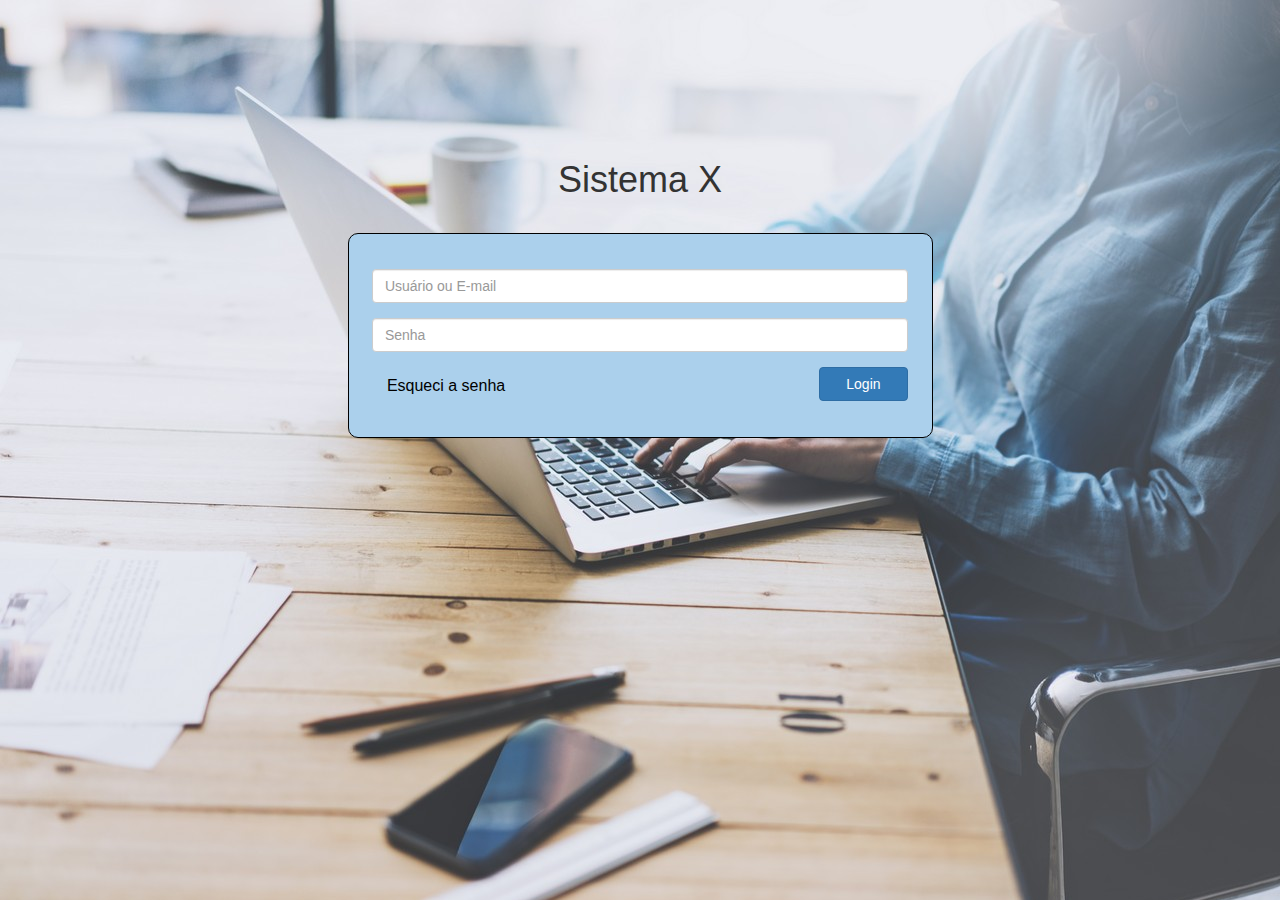
<file: src/main/webapp/index.html>
<!DOCTYPE html>
<html>
    <head>
        <title>PadroesProjeto</title>
        <meta http-equiv="Content-Type" content="text/html; charset=UTF-8">
        <!-- Estilo para resetar as config. dos navegadores -->
        <link href="css/reset.css" rel="stylesheet">
        <!-- Bootstrap CSS -->
        <link href="libs/bootstrap/css/bootstrap.css" rel="stylesheet">
		<!-- CSS -->
        <link href="css/style.css" rel="stylesheet">
        
    </head>
    <body class="pagina-login">

        <div class="container">
            <div class="row">
                <div class="logo text-center">
                </div>
            </div>    

            <div class="row text-center color-text">
                <h1>Sistema X</h1>
            </div>
            
            <div class="row text-center">
                <div class="form-login col-md-6 col-md-offset-3">
                    <form action="frontController" method="POST">
                        <input type="hidden" name="comando" value="Login"/>
                        
                        <div class="form-group"> 
                            <input type="text" class="form-control" name="login" placeholder="Usuário ou E-mail" required="required"/>
                        </div>
                        <div class="form-group">
                            <input type="password" class="form-control" name="senha" placeholder="Senha" required="required"/>
                        </div>
                        
                        <div class="from-group text-left">
                            <a class="links col-md-4" href="#">Esqueci a senha</a>
                            <input type="submit" class="btn btn-primary col-md-2 col-md-offset-6" value="Login" />
                        </div>
                        
                    </form>
                </div>
            </div>
                   
        </div>
    </body>
    <script src="libs/jquery.min.js"></script>
    <script src="libs/bootstrap/js/bootstrap.js"></script>
</html>
</file>
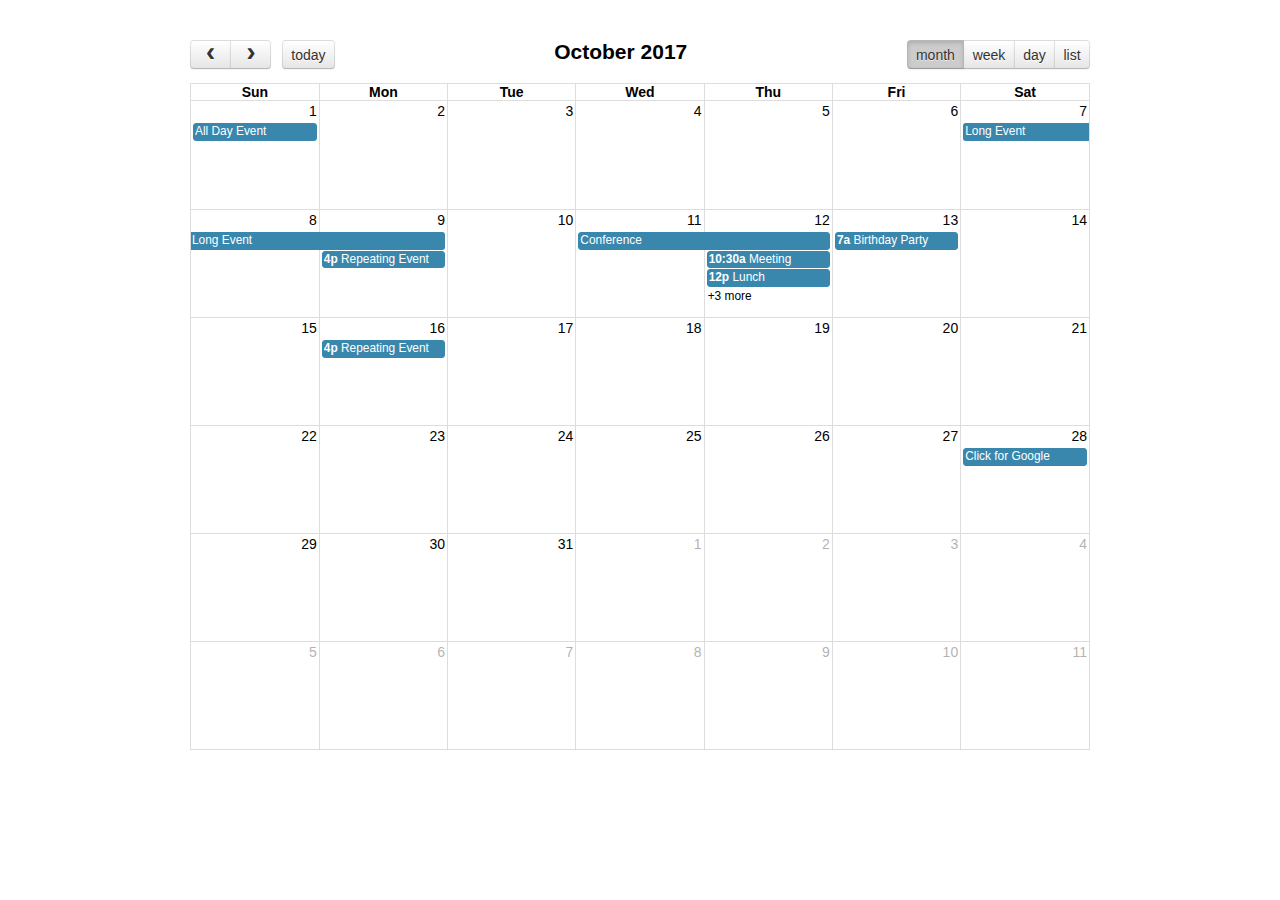
<file: src/main/webapp/fullcalendar-3.6.1/demos/agenda-views.html>
<!DOCTYPE html>
<html>
<head>
<meta charset='utf-8' />
<link href='../fullcalendar.min.css' rel='stylesheet' />
<link href='../fullcalendar.print.min.css' rel='stylesheet' media='print' />
<script src='../lib/moment.min.js'></script>
<script src='../lib/jquery.min.js'></script>
<script src='../fullcalendar.min.js'></script>
<script>

	$(document).ready(function() {
		
		$('#calendar').fullCalendar({
			header: {
				left: 'prev,next today',
				center: 'title',
				right: 'month,agendaWeek,agendaDay,listWeek'
			},
			defaultDate: '2017-10-12',
			navLinks: true, // can click day/week names to navigate views
			editable: true,
			eventLimit: true, // allow "more" link when too many events
			events: [
				{
					title: 'All Day Event',
					start: '2017-10-01',
				},
				{
					title: 'Long Event',
					start: '2017-10-07',
					end: '2017-10-10'
				},
				{
					id: 999,
					title: 'Repeating Event',
					start: '2017-10-09T16:00:00'
				},
				{
					id: 999,
					title: 'Repeating Event',
					start: '2017-10-16T16:00:00'
				},
				{
					title: 'Conference',
					start: '2017-10-11',
					end: '2017-10-13'
				},
				{
					title: 'Meeting',
					start: '2017-10-12T10:30:00',
					end: '2017-10-12T12:30:00'
				},
				{
					title: 'Lunch',
					start: '2017-10-12T12:00:00'
				},
				{
					title: 'Meeting',
					start: '2017-10-12T14:30:00'
				},
				{
					title: 'Happy Hour',
					start: '2017-10-12T17:30:00'
				},
				{
					title: 'Dinner',
					start: '2017-10-12T20:00:00'
				},
				{
					title: 'Birthday Party',
					start: '2017-10-13T07:00:00'
				},
				{
					title: 'Click for Google',
					url: 'http://google.com/',
					start: '2017-10-28'
				}
			]
		});
		
	});

</script>
<style>

	body {
		margin: 40px 10px;
		padding: 0;
		font-family: "Lucida Grande",Helvetica,Arial,Verdana,sans-serif;
		font-size: 14px;
	}

	#calendar {
		max-width: 900px;
		margin: 0 auto;
	}

</style>
</head>
<body>

	<div id='calendar'></div>

</body>
</html>
</file>
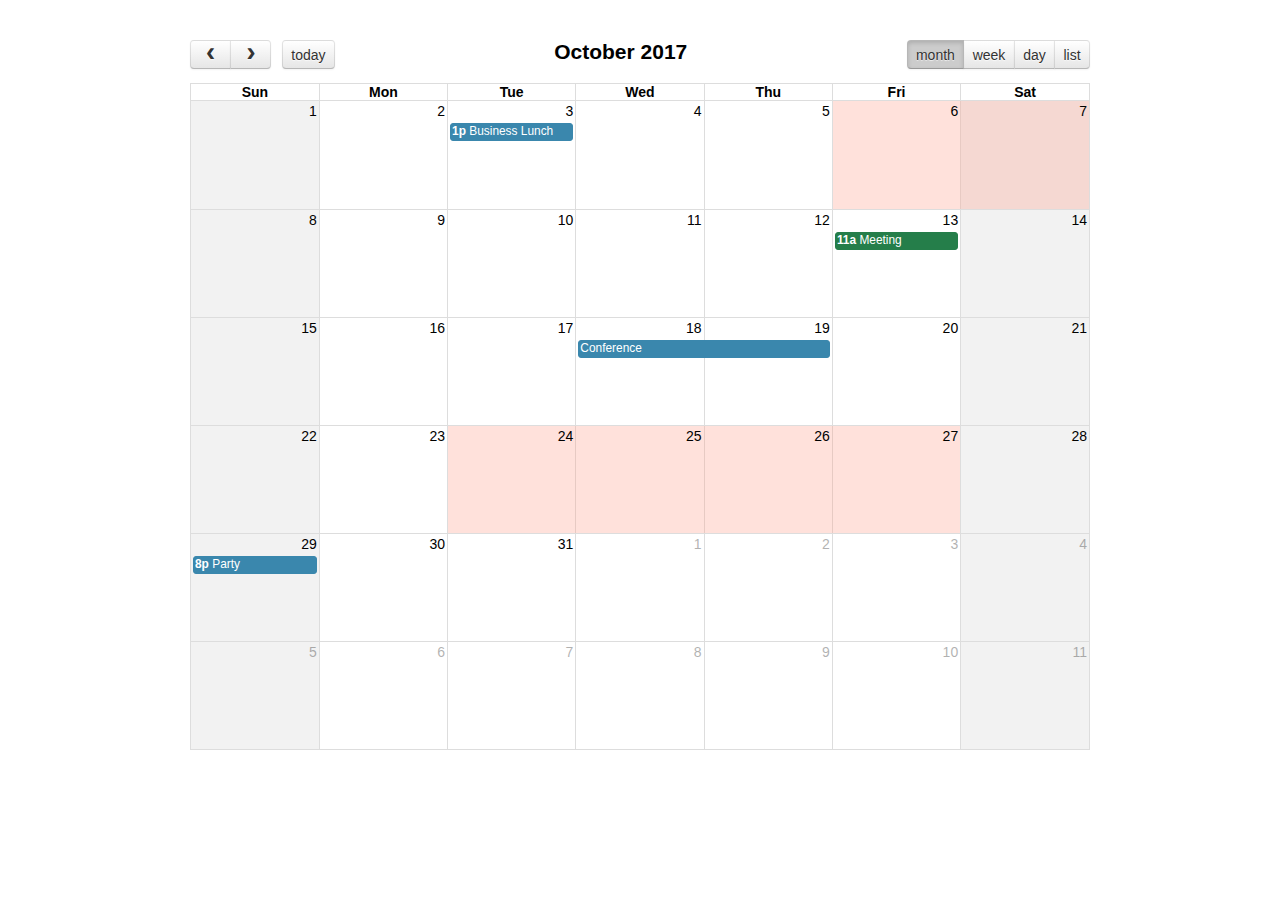
<file: src/main/webapp/fullcalendar-3.6.1/demos/background-events.html>
<!DOCTYPE html>
<html>
<head>
<meta charset='utf-8' />
<link href='../fullcalendar.min.css' rel='stylesheet' />
<link href='../fullcalendar.print.min.css' rel='stylesheet' media='print' />
<script src='../lib/moment.min.js'></script>
<script src='../lib/jquery.min.js'></script>
<script src='../fullcalendar.min.js'></script>
<script>

	$(document).ready(function() {

		$('#calendar').fullCalendar({
			header: {
				left: 'prev,next today',
				center: 'title',
				right: 'month,agendaWeek,agendaDay,listMonth'
			},
			defaultDate: '2017-10-12',
			navLinks: true, // can click day/week names to navigate views
			businessHours: true, // display business hours
			editable: true,
			events: [
				{
					title: 'Business Lunch',
					start: '2017-10-03T13:00:00',
					constraint: 'businessHours'
				},
				{
					title: 'Meeting',
					start: '2017-10-13T11:00:00',
					constraint: 'availableForMeeting', // defined below
					color: '#257e4a'
				},
				{
					title: 'Conference',
					start: '2017-10-18',
					end: '2017-10-20'
				},
				{
					title: 'Party',
					start: '2017-10-29T20:00:00'
				},

				// areas where "Meeting" must be dropped
				{
					id: 'availableForMeeting',
					start: '2017-10-11T10:00:00',
					end: '2017-10-11T16:00:00',
					rendering: 'background'
				},
				{
					id: 'availableForMeeting',
					start: '2017-10-13T10:00:00',
					end: '2017-10-13T16:00:00',
					rendering: 'background'
				},

				// red areas where no events can be dropped
				{
					start: '2017-10-24',
					end: '2017-10-28',
					overlap: false,
					rendering: 'background',
					color: '#ff9f89'
				},
				{
					start: '2017-10-06',
					end: '2017-10-08',
					overlap: false,
					rendering: 'background',
					color: '#ff9f89'
				}
			]
		});
		
	});

</script>
<style>

	body {
		margin: 40px 10px;
		padding: 0;
		font-family: "Lucida Grande",Helvetica,Arial,Verdana,sans-serif;
		font-size: 14px;
	}

	#calendar {
		max-width: 900px;
		margin: 0 auto;
	}

</style>
</head>
<body>

	<div id='calendar'></div>

</body>
</html>
</file>
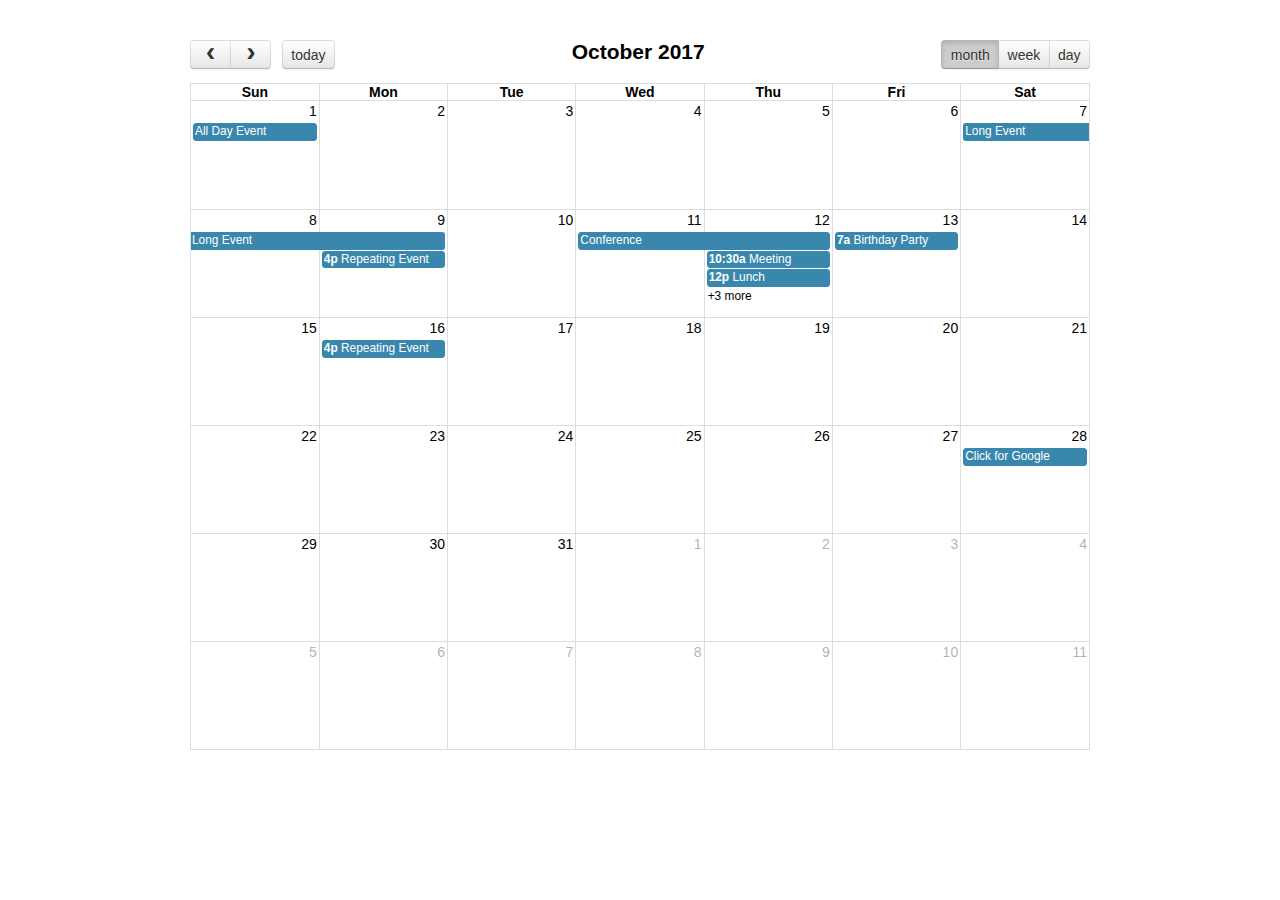
<file: src/main/webapp/fullcalendar-3.6.1/demos/basic-views.html>
<!DOCTYPE html>
<html>
<head>
<meta charset='utf-8' />
<link href='../fullcalendar.min.css' rel='stylesheet' />
<link href='../fullcalendar.print.min.css' rel='stylesheet' media='print' />
<script src='../lib/moment.min.js'></script>
<script src='../lib/jquery.min.js'></script>
<script src='../fullcalendar.min.js'></script>
<script>

	$(document).ready(function() {
		
		$('#calendar').fullCalendar({
			header: {
				left: 'prev,next today',
				center: 'title',
				right: 'month,basicWeek,basicDay'
			},
			defaultDate: '2017-10-12',
			navLinks: true, // can click day/week names to navigate views
			editable: true,
			eventLimit: true, // allow "more" link when too many events
			events: [
				{
					title: 'All Day Event',
					start: '2017-10-01'
				},
				{
					title: 'Long Event',
					start: '2017-10-07',
					end: '2017-10-10'
				},
				{
					id: 999,
					title: 'Repeating Event',
					start: '2017-10-09T16:00:00'
				},
				{
					id: 999,
					title: 'Repeating Event',
					start: '2017-10-16T16:00:00'
				},
				{
					title: 'Conference',
					start: '2017-10-11',
					end: '2017-10-13'
				},
				{
					title: 'Meeting',
					start: '2017-10-12T10:30:00',
					end: '2017-10-12T12:30:00'
				},
				{
					title: 'Lunch',
					start: '2017-10-12T12:00:00'
				},
				{
					title: 'Meeting',
					start: '2017-10-12T14:30:00'
				},
				{
					title: 'Happy Hour',
					start: '2017-10-12T17:30:00'
				},
				{
					title: 'Dinner',
					start: '2017-10-12T20:00:00'
				},
				{
					title: 'Birthday Party',
					start: '2017-10-13T07:00:00'
				},
				{
					title: 'Click for Google',
					url: 'http://google.com/',
					start: '2017-10-28'
				}
			]
		});
		
	});

</script>
<style>

	body {
		margin: 40px 10px;
		padding: 0;
		font-family: "Lucida Grande",Helvetica,Arial,Verdana,sans-serif;
		font-size: 14px;
	}

	#calendar {
		max-width: 900px;
		margin: 0 auto;
	}

</style>
</head>
<body>

	<div id='calendar'></div>

</body>
</html>
</file>
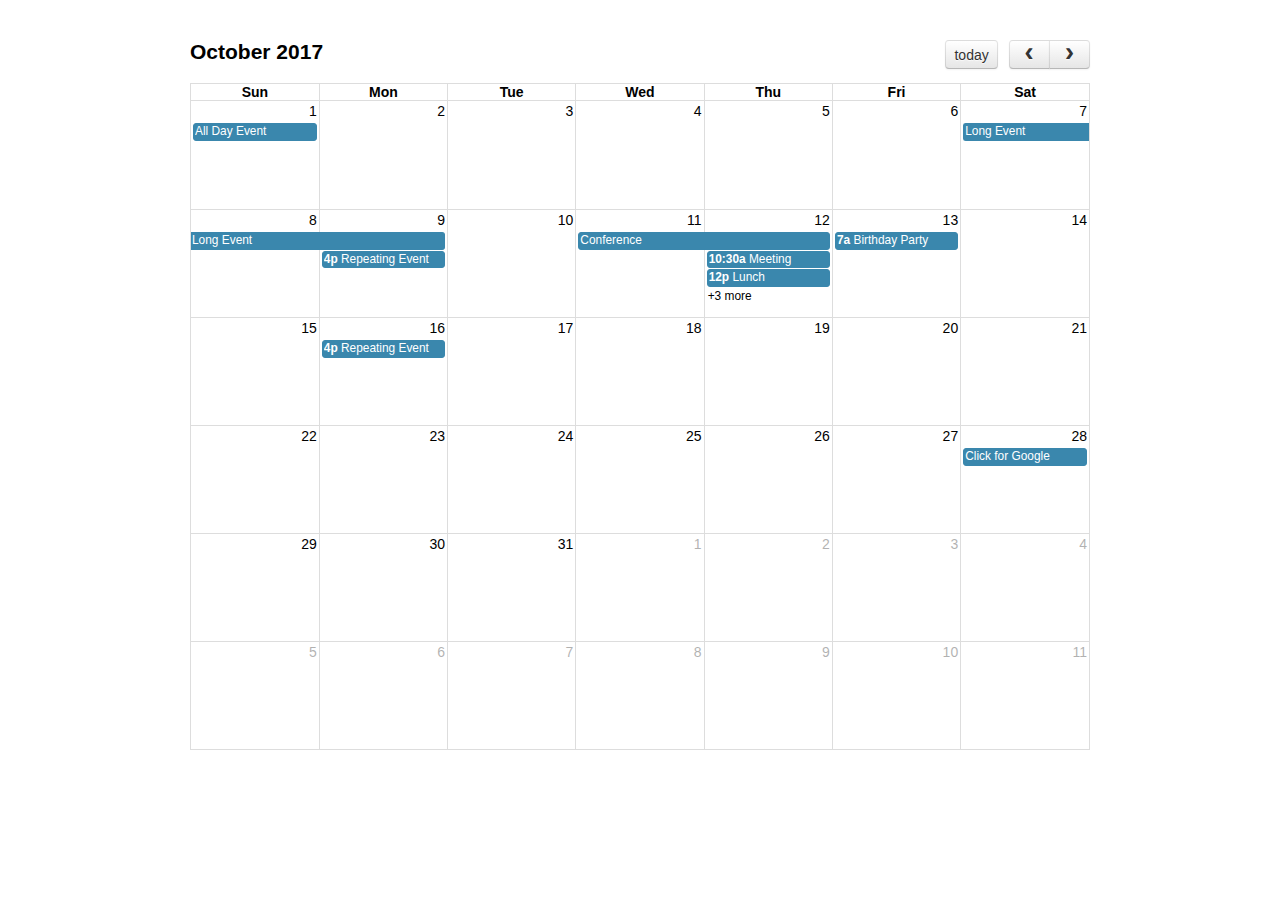
<file: src/main/webapp/fullcalendar-3.6.1/demos/default.html>
<!DOCTYPE html>
<html>
<head>
<meta charset='utf-8' />
<link href='../fullcalendar.min.css' rel='stylesheet' />
<link href='../fullcalendar.print.min.css' rel='stylesheet' media='print' />
<script src='../lib/moment.min.js'></script>
<script src='../lib/jquery.min.js'></script>
<script src='../fullcalendar.min.js'></script>
<script>

	$(document).ready(function() {

		$('#calendar').fullCalendar({
			defaultDate: '2017-10-12',
			editable: true,
			eventLimit: true, // allow "more" link when too many events
			events: [
				{
					title: 'All Day Event',
					start: '2017-10-01'
				},
				{
					title: 'Long Event',
					start: '2017-10-07',
					end: '2017-10-10'
				},
				{
					id: 999,
					title: 'Repeating Event',
					start: '2017-10-09T16:00:00'
				},
				{
					id: 999,
					title: 'Repeating Event',
					start: '2017-10-16T16:00:00'
				},
				{
					title: 'Conference',
					start: '2017-10-11',
					end: '2017-10-13'
				},
				{
					title: 'Meeting',
					start: '2017-10-12T10:30:00',
					end: '2017-10-12T12:30:00'
				},
				{
					title: 'Lunch',
					start: '2017-10-12T12:00:00'
				},
				{
					title: 'Meeting',
					start: '2017-10-12T14:30:00'
				},
				{
					title: 'Happy Hour',
					start: '2017-10-12T17:30:00'
				},
				{
					title: 'Dinner',
					start: '2017-10-12T20:00:00'
				},
				{
					title: 'Birthday Party',
					start: '2017-10-13T07:00:00'
				},
				{
					title: 'Click for Google',
					url: 'http://google.com/',
					start: '2017-10-28'
				}
			]
		});
		
	});

</script>
<style>

	body {
		margin: 40px 10px;
		padding: 0;
		font-family: "Lucida Grande",Helvetica,Arial,Verdana,sans-serif;
		font-size: 14px;
	}

	#calendar {
		max-width: 900px;
		margin: 0 auto;
	}

</style>
</head>
<body>

	<div id='calendar'></div>

</body>
</html>
</file>
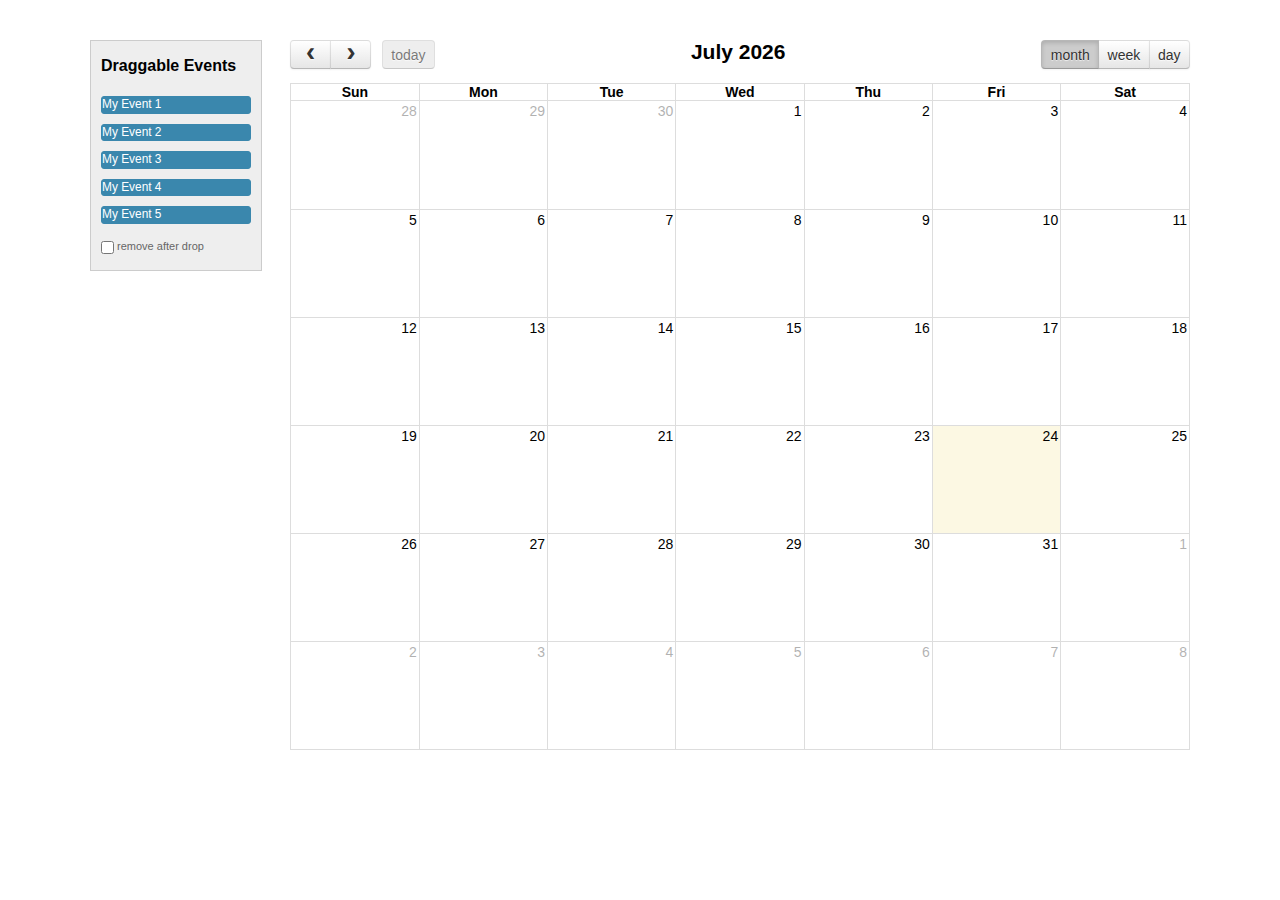
<file: src/main/webapp/fullcalendar-3.6.1/demos/external-dragging.html>
<!DOCTYPE html>
<html>
<head>
<meta charset='utf-8' />
<link href='../fullcalendar.min.css' rel='stylesheet' />
<link href='../fullcalendar.print.min.css' rel='stylesheet' media='print' />
<script src='../lib/moment.min.js'></script>
<script src='../lib/jquery.min.js'></script>
<script src='../lib/jquery-ui.min.js'></script>
<script src='../fullcalendar.min.js'></script>
<script>

	$(document).ready(function() {


		/* initialize the external events
		-----------------------------------------------------------------*/

		$('#external-events .fc-event').each(function() {

			// store data so the calendar knows to render an event upon drop
			$(this).data('event', {
				title: $.trim($(this).text()), // use the element's text as the event title
				stick: true // maintain when user navigates (see docs on the renderEvent method)
			});

			// make the event draggable using jQuery UI
			$(this).draggable({
				zIndex: 999,
				revert: true,      // will cause the event to go back to its
				revertDuration: 0  //  original position after the drag
			});

		});


		/* initialize the calendar
		-----------------------------------------------------------------*/

		$('#calendar').fullCalendar({
			header: {
				left: 'prev,next today',
				center: 'title',
				right: 'month,agendaWeek,agendaDay'
			},
			editable: true,
			droppable: true, // this allows things to be dropped onto the calendar
			drop: function() {
				// is the "remove after drop" checkbox checked?
				if ($('#drop-remove').is(':checked')) {
					// if so, remove the element from the "Draggable Events" list
					$(this).remove();
				}
			}
		});


	});

</script>
<style>

	body {
		margin-top: 40px;
		text-align: center;
		font-size: 14px;
		font-family: "Lucida Grande",Helvetica,Arial,Verdana,sans-serif;
	}
		
	#wrap {
		width: 1100px;
		margin: 0 auto;
	}
		
	#external-events {
		float: left;
		width: 150px;
		padding: 0 10px;
		border: 1px solid #ccc;
		background: #eee;
		text-align: left;
	}
		
	#external-events h4 {
		font-size: 16px;
		margin-top: 0;
		padding-top: 1em;
	}
		
	#external-events .fc-event {
		margin: 10px 0;
		cursor: pointer;
	}
		
	#external-events p {
		margin: 1.5em 0;
		font-size: 11px;
		color: #666;
	}
		
	#external-events p input {
		margin: 0;
		vertical-align: middle;
	}

	#calendar {
		float: right;
		width: 900px;
	}

</style>
</head>
<body>
	<div id='wrap'>

		<div id='external-events'>
			<h4>Draggable Events</h4>
			<div class='fc-event'>My Event 1</div>
			<div class='fc-event'>My Event 2</div>
			<div class='fc-event'>My Event 3</div>
			<div class='fc-event'>My Event 4</div>
			<div class='fc-event'>My Event 5</div>
			<p>
				<input type='checkbox' id='drop-remove' />
				<label for='drop-remove'>remove after drop</label>
			</p>
		</div>

		<div id='calendar'></div>

		<div style='clear:both'></div>

	</div>
</body>
</html>
</file>
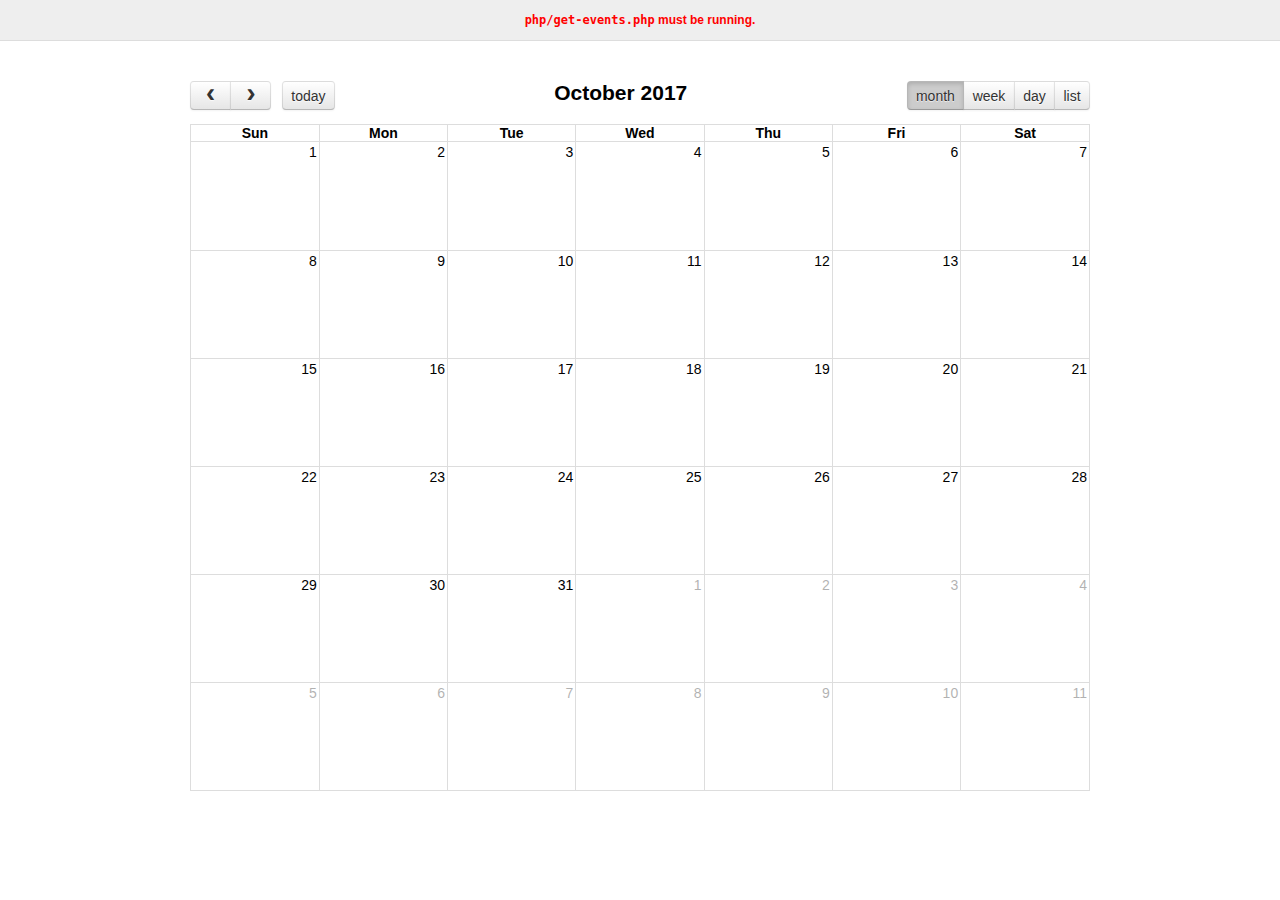
<file: src/main/webapp/fullcalendar-3.6.1/demos/json.html>
<!DOCTYPE html>
<html>
<head>
<meta charset='utf-8' />
<link href='../fullcalendar.min.css' rel='stylesheet' />
<link href='../fullcalendar.print.min.css' rel='stylesheet' media='print' />
<script src='../lib/moment.min.js'></script>
<script src='../lib/jquery.min.js'></script>
<script src='../fullcalendar.min.js'></script>
<script>

	$(document).ready(function() {
	
		$('#calendar').fullCalendar({
			header: {
				left: 'prev,next today',
				center: 'title',
				right: 'month,agendaWeek,agendaDay,listWeek'
			},
			defaultDate: '2017-10-12',
			editable: true,
			navLinks: true, // can click day/week names to navigate views
			eventLimit: true, // allow "more" link when too many events
			events: {
				url: 'php/get-events.php',
				error: function() {
					$('#script-warning').show();
				}
			},
			loading: function(bool) {
				$('#loading').toggle(bool);
			}
		});
		
	});

</script>
<style>

	body {
		margin: 0;
		padding: 0;
		font-family: "Lucida Grande",Helvetica,Arial,Verdana,sans-serif;
		font-size: 14px;
	}

	#script-warning {
		display: none;
		background: #eee;
		border-bottom: 1px solid #ddd;
		padding: 0 10px;
		line-height: 40px;
		text-align: center;
		font-weight: bold;
		font-size: 12px;
		color: red;
	}

	#loading {
		display: none;
		position: absolute;
		top: 10px;
		right: 10px;
	}

	#calendar {
		max-width: 900px;
		margin: 40px auto;
		padding: 0 10px;
	}

</style>
</head>
<body>

	<div id='script-warning'>
		<code>php/get-events.php</code> must be running.
	</div>

	<div id='loading'>loading...</div>

	<div id='calendar'></div>

</body>
</html>
</file>
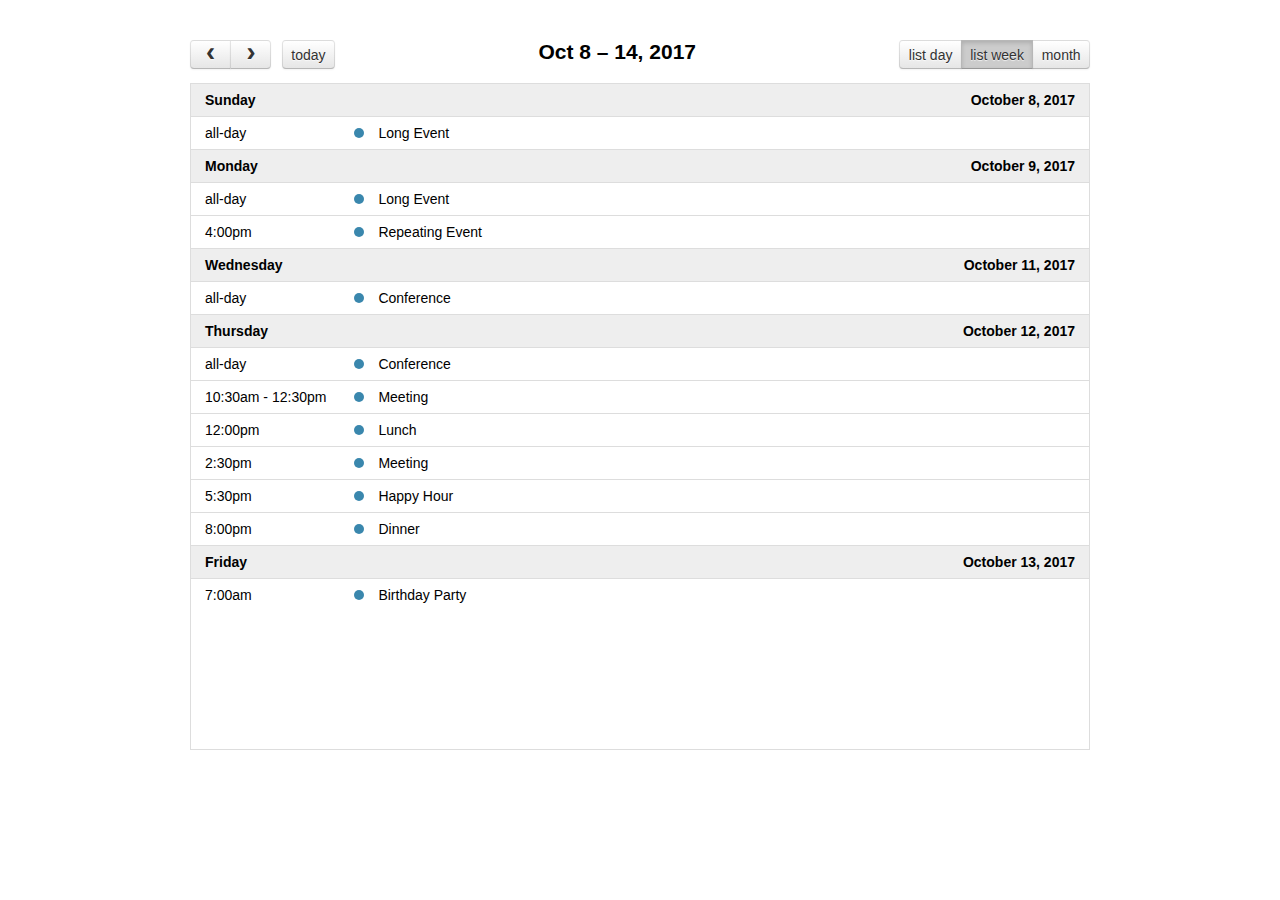
<file: src/main/webapp/fullcalendar-3.6.1/demos/list-views.html>
<!DOCTYPE html>
<html>
<head>
<meta charset='utf-8' />
<link href='../fullcalendar.min.css' rel='stylesheet' />
<link href='../fullcalendar.print.min.css' rel='stylesheet' media='print' />
<script src='../lib/moment.min.js'></script>
<script src='../lib/jquery.min.js'></script>
<script src='../fullcalendar.min.js'></script>
<script>

	$(document).ready(function() {
		
		$('#calendar').fullCalendar({
			header: {
				left: 'prev,next today',
				center: 'title',
				right: 'listDay,listWeek,month'
			},

			// customize the button names,
			// otherwise they'd all just say "list"
			views: {
				listDay: { buttonText: 'list day' },
				listWeek: { buttonText: 'list week' }
			},

			defaultView: 'listWeek',
			defaultDate: '2017-10-12',
			navLinks: true, // can click day/week names to navigate views
			editable: true,
			eventLimit: true, // allow "more" link when too many events
			events: [
				{
					title: 'All Day Event',
					start: '2017-10-01'
				},
				{
					title: 'Long Event',
					start: '2017-10-07',
					end: '2017-10-10'
				},
				{
					id: 999,
					title: 'Repeating Event',
					start: '2017-10-09T16:00:00'
				},
				{
					id: 999,
					title: 'Repeating Event',
					start: '2017-10-16T16:00:00'
				},
				{
					title: 'Conference',
					start: '2017-10-11',
					end: '2017-10-13'
				},
				{
					title: 'Meeting',
					start: '2017-10-12T10:30:00',
					end: '2017-10-12T12:30:00'
				},
				{
					title: 'Lunch',
					start: '2017-10-12T12:00:00'
				},
				{
					title: 'Meeting',
					start: '2017-10-12T14:30:00'
				},
				{
					title: 'Happy Hour',
					start: '2017-10-12T17:30:00'
				},
				{
					title: 'Dinner',
					start: '2017-10-12T20:00:00'
				},
				{
					title: 'Birthday Party',
					start: '2017-10-13T07:00:00'
				},
				{
					title: 'Click for Google',
					url: 'http://google.com/',
					start: '2017-10-28'
				}
			]
		});
		
	});

</script>
<style>

	body {
		margin: 40px 10px;
		padding: 0;
		font-family: "Lucida Grande",Helvetica,Arial,Verdana,sans-serif;
		font-size: 14px;
	}

	#calendar {
		max-width: 900px;
		margin: 0 auto;
	}

</style>
</head>
<body>

	<div id='calendar'></div>

</body>
</html>
</file>
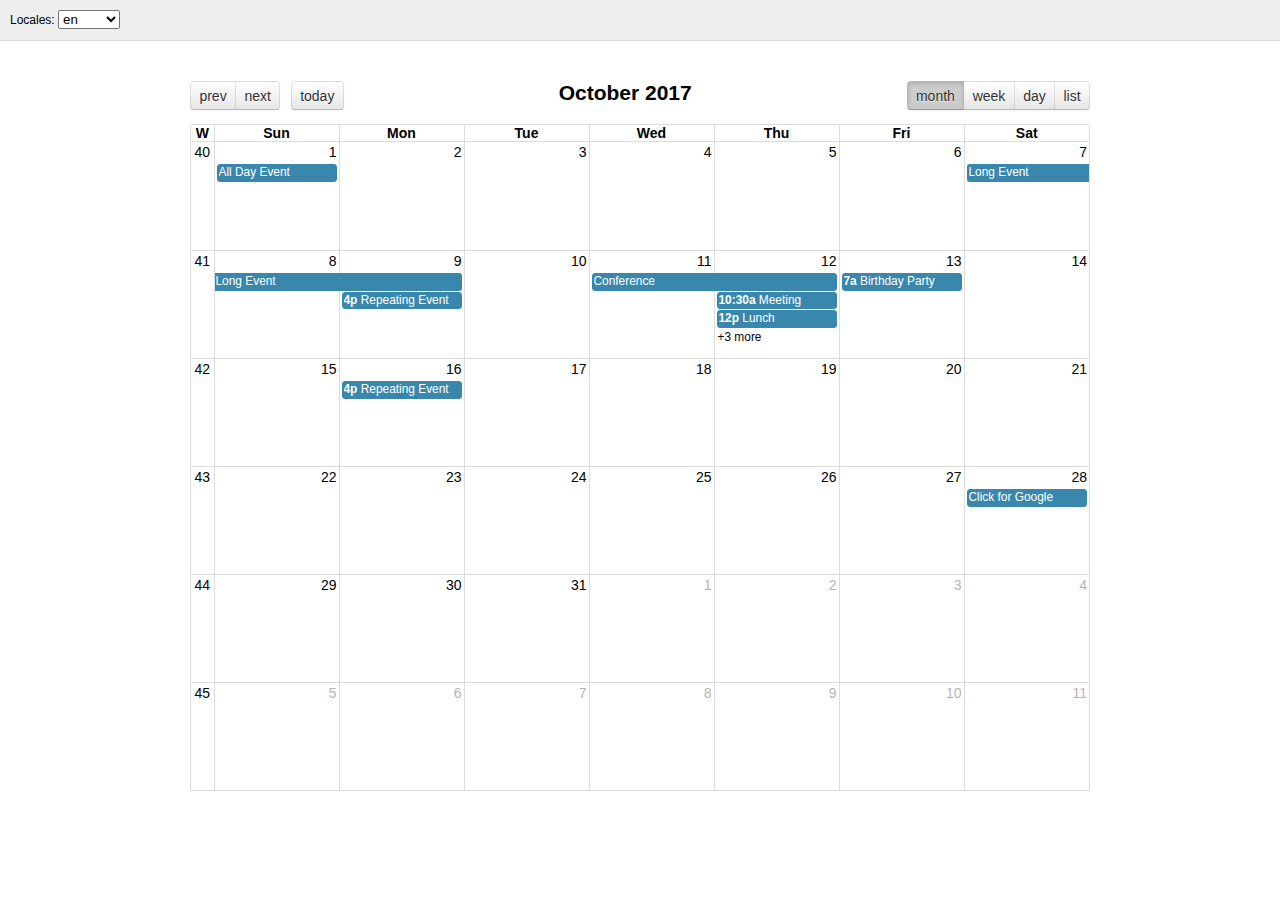
<file: src/main/webapp/fullcalendar-3.6.1/demos/locales.html>
<!DOCTYPE html>
<html>
<head>
<meta charset='utf-8' />
<link href='../fullcalendar.min.css' rel='stylesheet' />
<link href='../fullcalendar.print.min.css' rel='stylesheet' media='print' />
<script src='../lib/moment.min.js'></script>
<script src='../lib/jquery.min.js'></script>
<script src='../fullcalendar.min.js'></script>
<script src='../locale-all.js'></script>
<script>

	$(document).ready(function() {
		var initialLocaleCode = 'en';

		$('#calendar').fullCalendar({
			header: {
				left: 'prev,next today',
				center: 'title',
				right: 'month,agendaWeek,agendaDay,listMonth'
			},
			defaultDate: '2017-10-12',
			locale: initialLocaleCode,
			buttonIcons: false, // show the prev/next text
			weekNumbers: true,
			navLinks: true, // can click day/week names to navigate views
			editable: true,
			eventLimit: true, // allow "more" link when too many events
			events: [
				{
					title: 'All Day Event',
					start: '2017-10-01'
				},
				{
					title: 'Long Event',
					start: '2017-10-07',
					end: '2017-10-10'
				},
				{
					id: 999,
					title: 'Repeating Event',
					start: '2017-10-09T16:00:00'
				},
				{
					id: 999,
					title: 'Repeating Event',
					start: '2017-10-16T16:00:00'
				},
				{
					title: 'Conference',
					start: '2017-10-11',
					end: '2017-10-13'
				},
				{
					title: 'Meeting',
					start: '2017-10-12T10:30:00',
					end: '2017-10-12T12:30:00'
				},
				{
					title: 'Lunch',
					start: '2017-10-12T12:00:00'
				},
				{
					title: 'Meeting',
					start: '2017-10-12T14:30:00'
				},
				{
					title: 'Happy Hour',
					start: '2017-10-12T17:30:00'
				},
				{
					title: 'Dinner',
					start: '2017-10-12T20:00:00'
				},
				{
					title: 'Birthday Party',
					start: '2017-10-13T07:00:00'
				},
				{
					title: 'Click for Google',
					url: 'http://google.com/',
					start: '2017-10-28'
				}
			]
		});

		// build the locale selector's options
		$.each($.fullCalendar.locales, function(localeCode) {
			$('#locale-selector').append(
				$('<option/>')
					.attr('value', localeCode)
					.prop('selected', localeCode == initialLocaleCode)
					.text(localeCode)
			);
		});

		// when the selected option changes, dynamically change the calendar option
		$('#locale-selector').on('change', function() {
			if (this.value) {
				$('#calendar').fullCalendar('option', 'locale', this.value);
			}
		});
	});

</script>
<style>

	body {
		margin: 0;
		padding: 0;
		font-family: "Lucida Grande",Helvetica,Arial,Verdana,sans-serif;
		font-size: 14px;
	}

	#top {
		background: #eee;
		border-bottom: 1px solid #ddd;
		padding: 0 10px;
		line-height: 40px;
		font-size: 12px;
	}

	#calendar {
		max-width: 900px;
		margin: 40px auto;
		padding: 0 10px;
	}

</style>
</head>
<body>

	<div id='top'>

		Locales:
		<select id='locale-selector'></select>

	</div>

	<div id='calendar'></div>

</body>
</html>
</file>
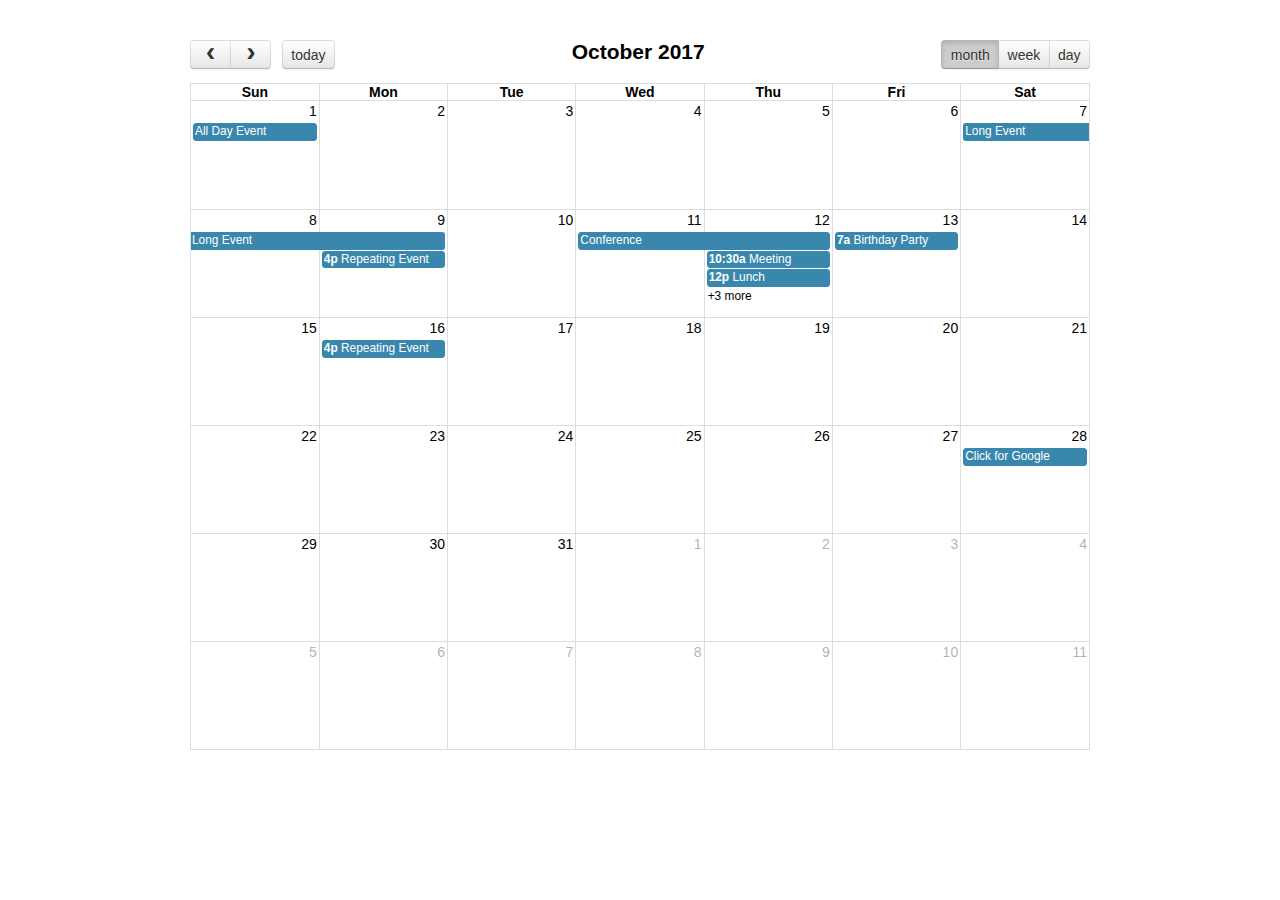
<file: src/main/webapp/fullcalendar-3.6.1/demos/selectable.html>
<!DOCTYPE html>
<html>
<head>
<meta charset='utf-8' />
<link href='../fullcalendar.min.css' rel='stylesheet' />
<link href='../fullcalendar.print.min.css' rel='stylesheet' media='print' />
<script src='../lib/moment.min.js'></script>
<script src='../lib/jquery.min.js'></script>
<script src='../fullcalendar.min.js'></script>
<script>

	$(document).ready(function() {
		
		$('#calendar').fullCalendar({
			header: {
				left: 'prev,next today',
				center: 'title',
				right: 'month,agendaWeek,agendaDay'
			},
			defaultDate: '2017-10-12',
			navLinks: true, // can click day/week names to navigate views
			selectable: true,
			selectHelper: true,
			select: function(start, end) {
				var title = prompt('Event Title:');
				var eventData;
				if (title) {
					eventData = {
						title: title,
						start: start,
						end: end
					};
					$('#calendar').fullCalendar('renderEvent', eventData, true); // stick? = true
				}
				$('#calendar').fullCalendar('unselect');
			},
			editable: true,
			eventLimit: true, // allow "more" link when too many events
			events: [
				{
					title: 'All Day Event',
					start: '2017-10-01'
				},
				{
					title: 'Long Event',
					start: '2017-10-07',
					end: '2017-10-10'
				},
				{
					id: 999,
					title: 'Repeating Event',
					start: '2017-10-09T16:00:00'
				},
				{
					id: 999,
					title: 'Repeating Event',
					start: '2017-10-16T16:00:00'
				},
				{
					title: 'Conference',
					start: '2017-10-11',
					end: '2017-10-13'
				},
				{
					title: 'Meeting',
					start: '2017-10-12T10:30:00',
					end: '2017-10-12T12:30:00'
				},
				{
					title: 'Lunch',
					start: '2017-10-12T12:00:00'
				},
				{
					title: 'Meeting',
					start: '2017-10-12T14:30:00'
				},
				{
					title: 'Happy Hour',
					start: '2017-10-12T17:30:00'
				},
				{
					title: 'Dinner',
					start: '2017-10-12T20:00:00'
				},
				{
					title: 'Birthday Party',
					start: '2017-10-13T07:00:00'
				},
				{
					title: 'Click for Google',
					url: 'http://google.com/',
					start: '2017-10-28'
				}
			]
		});
		
	});

</script>
<style>

	body {
		margin: 40px 10px;
		padding: 0;
		font-family: "Lucida Grande",Helvetica,Arial,Verdana,sans-serif;
		font-size: 14px;
	}

	#calendar {
		max-width: 900px;
		margin: 0 auto;
	}

</style>
</head>
<body>

	<div id='calendar'></div>

</body>
</html>
</file>
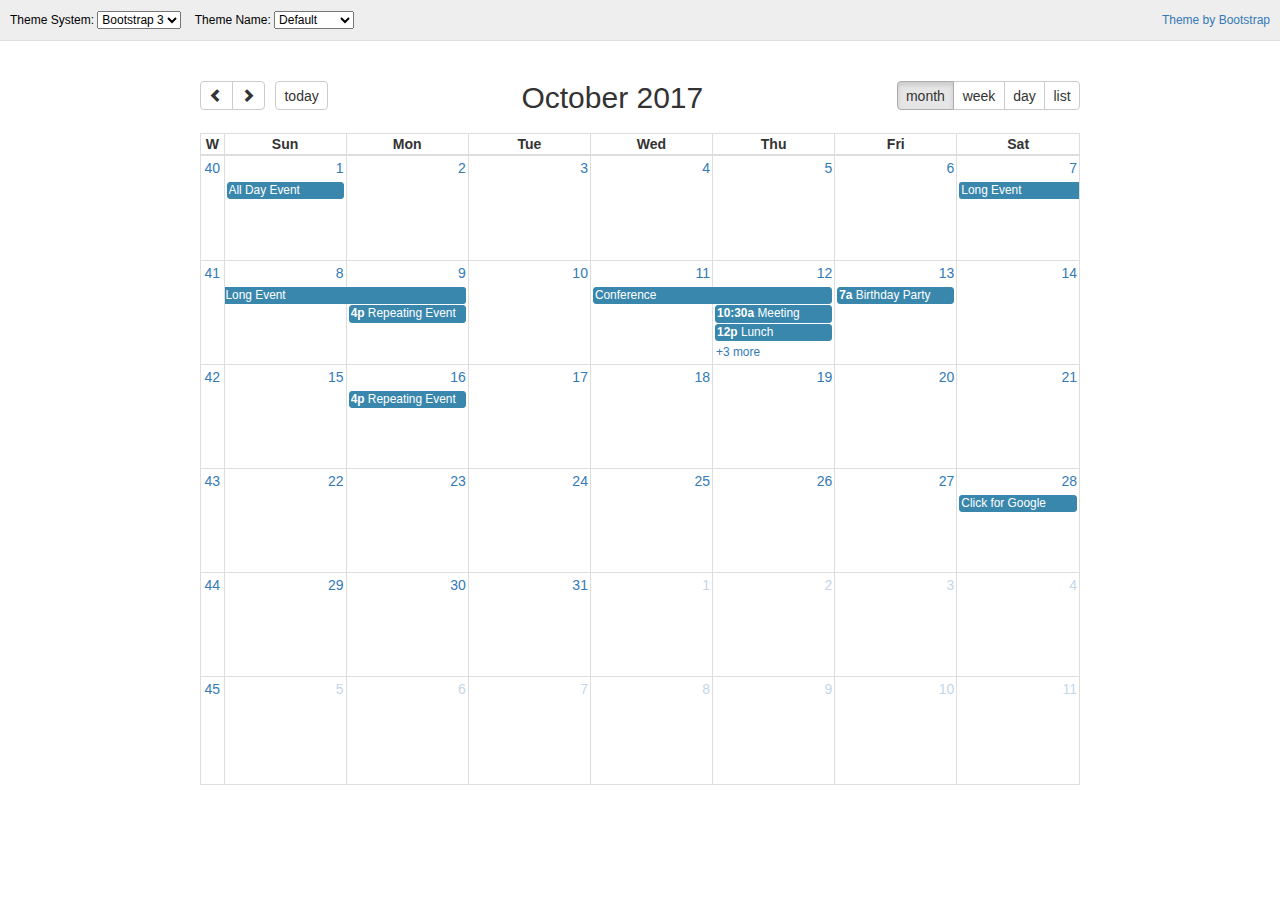
<file: src/main/webapp/fullcalendar-3.6.1/demos/themes.html>
<!DOCTYPE html>
<html>
<head>
<meta charset='utf-8' />
<link href='../fullcalendar.min.css' rel='stylesheet' />
<link href='../fullcalendar.print.min.css' rel='stylesheet' media='print' />
<script src='../lib/moment.min.js'></script>
<script src='../lib/jquery.min.js'></script>
<script src='../fullcalendar.min.js'></script>
<script src='js/theme-chooser.js'></script>
<script>

	$(document).ready(function() {

		initThemeChooser({

			init: function(themeSystem) {
				$('#calendar').fullCalendar({
					themeSystem: themeSystem,
					header: {
						left: 'prev,next today',
						center: 'title',
						right: 'month,agendaWeek,agendaDay,listMonth'
					},
					defaultDate: '2017-10-12',
					weekNumbers: true,
					navLinks: true, // can click day/week names to navigate views
					editable: true,
					eventLimit: true, // allow "more" link when too many events
					events: [
						{
							title: 'All Day Event',
							start: '2017-10-01'
						},
						{
							title: 'Long Event',
							start: '2017-10-07',
							end: '2017-10-10'
						},
						{
							id: 999,
							title: 'Repeating Event',
							start: '2017-10-09T16:00:00'
						},
						{
							id: 999,
							title: 'Repeating Event',
							start: '2017-10-16T16:00:00'
						},
						{
							title: 'Conference',
							start: '2017-10-11',
							end: '2017-10-13'
						},
						{
							title: 'Meeting',
							start: '2017-10-12T10:30:00',
							end: '2017-10-12T12:30:00'
						},
						{
							title: 'Lunch',
							start: '2017-10-12T12:00:00'
						},
						{
							title: 'Meeting',
							start: '2017-10-12T14:30:00'
						},
						{
							title: 'Happy Hour',
							start: '2017-10-12T17:30:00'
						},
						{
							title: 'Dinner',
							start: '2017-10-12T20:00:00'
						},
						{
							title: 'Birthday Party',
							start: '2017-10-13T07:00:00'
						},
						{
							title: 'Click for Google',
							url: 'http://google.com/',
							start: '2017-10-28'
						}
					]
				});
			},

			change: function(themeSystem) {
				$('#calendar').fullCalendar('option', 'themeSystem', themeSystem);
			}

		});

	});

</script>
<style>

	body {
		margin: 0;
		padding: 0;
		font-size: 14px;
	}

	#top,
	#calendar.fc-unthemed {
		font-family: "Lucida Grande",Helvetica,Arial,Verdana,sans-serif;
	}

	#top {
		background: #eee;
		border-bottom: 1px solid #ddd;
		padding: 0 10px;
		line-height: 40px;
		font-size: 12px;
		color: #000;
	}

	#top .selector {
		display: inline-block;
		margin-right: 10px;
	}

	#top select {
		font: inherit; /* mock what Boostrap does, don't compete  */
	}

	.left { float: left }
	.right { float: right }
	.clear { clear: both }

	#calendar {
		max-width: 900px;
		margin: 40px auto;
		padding: 0 10px;
	}

</style>
</head>
<body>

	<div id='top'>

		<div class='left'>

			<div id='theme-system-selector' class='selector'>
				Theme System:

				<select>
					<option value='bootstrap3' selected>Bootstrap 3</option>
					<option value='jquery-ui'>jQuery UI</option>
					<option value='standard'>unthemed</option>
				</select>
			</div>

			<div data-theme-system="bootstrap3" class='selector' style='display:none'>
				Theme Name:

				<select>
					<option value='' selected>Default</option>
					<option value='cosmo'>Cosmo</option>
					<option value='cyborg'>Cyborg</option>
					<option value='darkly'>Darkly</option>
					<option value='flatly'>Flatly</option>
					<option value='journal'>Journal</option>
					<option value='lumen'>Lumen</option>
					<option value='paper'>Paper</option>
					<option value='readable'>Readable</option>
					<option value='sandstone'>Sandstone</option>
					<option value='simplex'>Simplex</option>
					<option value='slate'>Slate</option>
					<option value='solar'>Solar</option>
					<option value='spacelab'>Spacelab</option>
					<option value='superhero'>Superhero</option>
					<option value='united'>United</option>
					<option value='yeti'>Yeti</option>
				</select>
			</div>

			<div data-theme-system="jquery-ui" class='selector' style='display:none'>
				Theme Name:

				<select>
					<option value='black-tie'>Black Tie</option>
					<option value='blitzer'>Blitzer</option>
					<option value='cupertino' selected>Cupertino</option>
					<option value='dark-hive'>Dark Hive</option>
					<option value='dot-luv'>Dot Luv</option>
					<option value='eggplant'>Eggplant</option>
					<option value='excite-bike'>Excite Bike</option>
					<option value='flick'>Flick</option>
					<option value='hot-sneaks'>Hot Sneaks</option>
					<option value='humanity'>Humanity</option>
					<option value='le-frog'>Le Frog</option>
					<option value='mint-choc'>Mint Choc</option>
					<option value='overcast'>Overcast</option>
					<option value='pepper-grinder'>Pepper Grinder</option>
					<option value='redmond'>Redmond</option>
					<option value='smoothness'>Smoothness</option>
					<option value='south-street'>South Street</option>
					<option value='start'>Start</option>
					<option value='sunny'>Sunny</option>
					<option value='swanky-purse'>Swanky Purse</option>
					<option value='trontastic'>Trontastic</option>
					<option value='ui-darkness'>UI Darkness</option>
					<option value='ui-lightness'>UI Lightness</option>
					<option value='vader'>Vader</option>
				</select>
			</div>

			<span id='loading' style='display:none'>loading theme...</span>

		</div>

		<div class='right'>
			<span class='credits' data-credit-id='bootstrap-standard' style='display:none'>
				<a href='https://getbootstrap.com/docs/3.3/' target='_blank'>Theme by Bootstrap</a>
			</span>
			<span class='credits' data-credit-id='bootstrap-custom' style='display:none'>
				<a href='https://bootswatch.com/' target='_blank'>Theme by Bootswatch</a>
			</span>
			<span class='credits' data-credit-id='jquery-ui' style='display:none'>
				<a href='http://jqueryui.com/themeroller/' target='_blank'>Theme by jQuery UI</a>
			</span>
		</div>

		<div class='clear'></div>
	</div>

	<div id='calendar'></div>

</body>
</html>
</file>
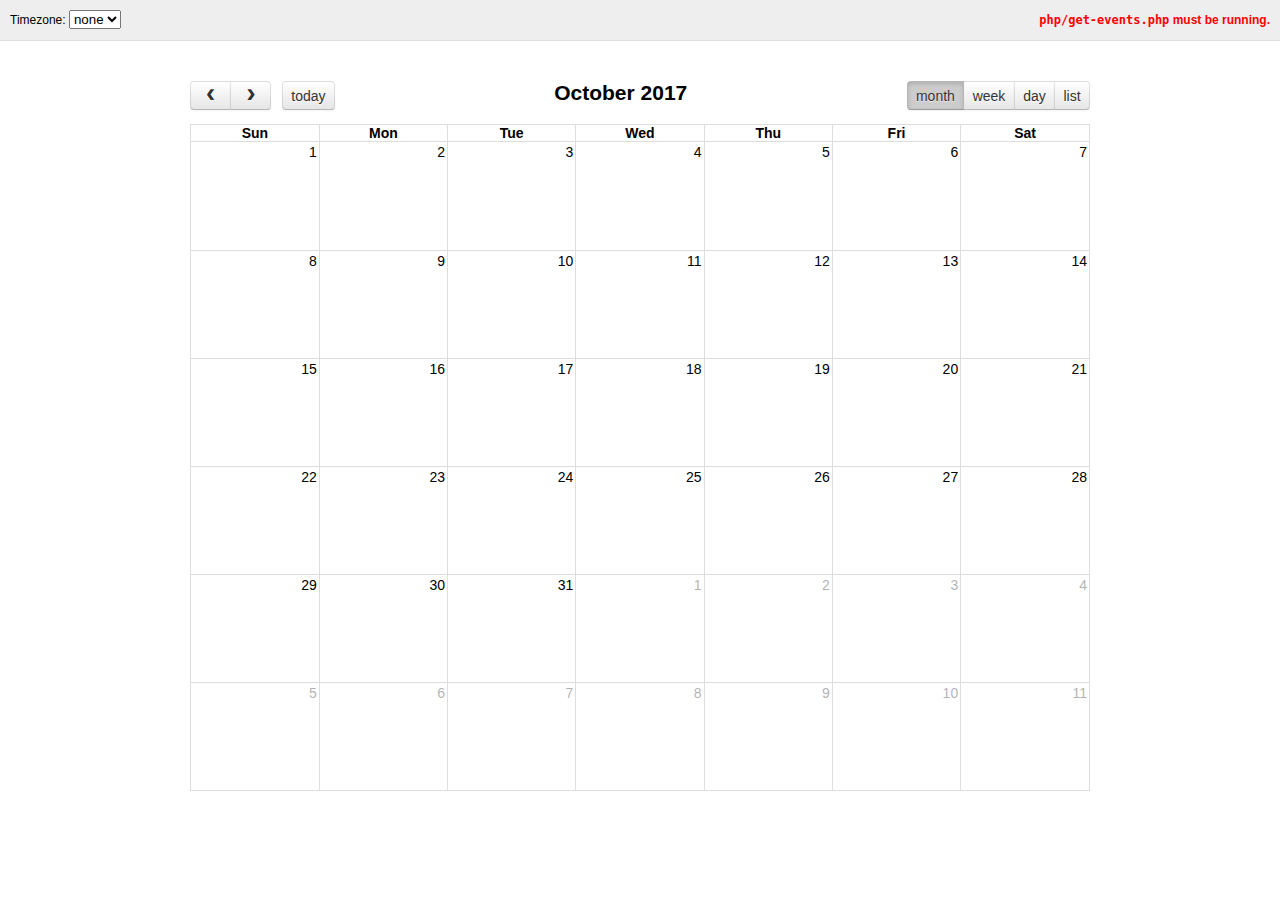
<file: src/main/webapp/fullcalendar-3.6.1/demos/timezones.html>
<!DOCTYPE html>
<html>
<head>
<meta charset='utf-8' />
<link href='../fullcalendar.min.css' rel='stylesheet' />
<link href='../fullcalendar.print.min.css' rel='stylesheet' media='print' />
<script src='../lib/moment.min.js'></script>
<script src='../lib/jquery.min.js'></script>
<script src='../fullcalendar.min.js'></script>
<script>

	$(document).ready(function() {

		$('#calendar').fullCalendar({
			header: {
				left: 'prev,next today',
				center: 'title',
				right: 'month,agendaWeek,agendaDay,listWeek'
			},
			defaultDate: '2017-10-12',
			navLinks: true, // can click day/week names to navigate views
			editable: true,
			selectable: true,
			eventLimit: true, // allow "more" link when too many events
			events: {
				url: 'php/get-events.php',
				error: function() {
					$('#script-warning').show();
				}
			},
			loading: function(bool) {
				$('#loading').toggle(bool);
			},
			eventRender: function(event, el) {
				// render the timezone offset below the event title
				if (event.start.hasZone()) {
					el.find('.fc-title').after(
						$('<div class="tzo"/>').text(event.start.format('Z'))
					);
				}
			},
			dayClick: function(date) {
				console.log('dayClick', date.format());
			},
			select: function(startDate, endDate) {
				console.log('select', startDate.format(), endDate.format());
			}
		});

		// load the list of available timezones, build the <select> options
		$.getJSON('php/get-timezones.php', function(timezones) {
			$.each(timezones, function(i, timezone) {
				if (timezone != 'UTC') { // UTC is already in the list
					$('#timezone-selector').append(
						$("<option/>").text(timezone).attr('value', timezone)
					);
				}
			});
		});

		// when the timezone selector changes, dynamically change the calendar option
		$('#timezone-selector').on('change', function() {
			$('#calendar').fullCalendar('option', 'timezone', this.value || false);
		});
	});

</script>
<style>

	body {
		margin: 0;
		padding: 0;
		font-family: "Lucida Grande",Helvetica,Arial,Verdana,sans-serif;
		font-size: 14px;
	}

	#top {
		background: #eee;
		border-bottom: 1px solid #ddd;
		padding: 0 10px;
		line-height: 40px;
		font-size: 12px;
	}
	.left { float: left }
	.right { float: right }
	.clear { clear: both }

	#script-warning, #loading { display: none }
	#script-warning { font-weight: bold; color: red }

	#calendar {
		max-width: 900px;
		margin: 40px auto;
		padding: 0 10px;
	}

	.tzo {
		color: #000;
	}

</style>
</head>
<body>

	<div id='top'>

		<div class='left'>
			Timezone:
			<select id='timezone-selector'>
				<option value='' selected>none</option>
				<option value='local'>local</option>
				<option value='UTC'>UTC</option>
			</select>
		</div>

		<div class='right'>
			<span id='loading'>loading...</span>
			<span id='script-warning'><code>php/get-events.php</code> must be running.</span>
		</div>

		<div class='clear'></div>

	</div>

	<div id='calendar'></div>

</body>
</html>
</file>
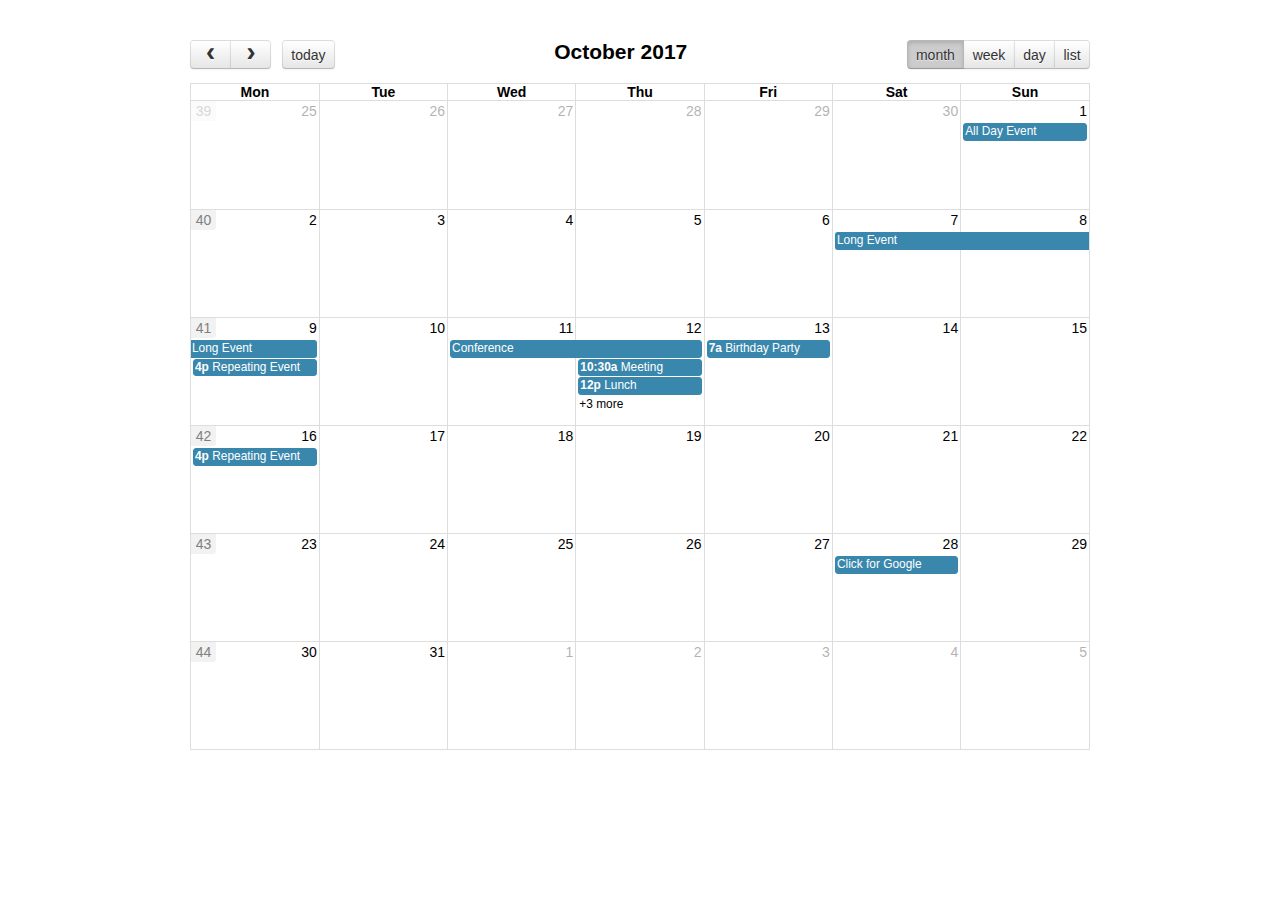
<file: src/main/webapp/fullcalendar-3.6.1/demos/week-numbers.html>
<!DOCTYPE html>
<html>
<head>
<meta charset='utf-8' />
<link href='../fullcalendar.min.css' rel='stylesheet' />
<link href='../fullcalendar.print.min.css' rel='stylesheet' media='print' />
<script src='../lib/moment.min.js'></script>
<script src='../lib/jquery.min.js'></script>
<script src='../fullcalendar.min.js'></script>
<script>

	$(document).ready(function() {
		
		$('#calendar').fullCalendar({
			header: {
				left: 'prev,next today',
				center: 'title',
				right: 'month,agendaWeek,agendaDay,listWeek'
			},
			defaultDate: '2017-10-12',
			navLinks: true, // can click day/week names to navigate views

			weekNumbers: true,
			weekNumbersWithinDays: true,
			weekNumberCalculation: 'ISO',

			editable: true,
			eventLimit: true, // allow "more" link when too many events
			events: [
				{
					title: 'All Day Event',
					start: '2017-10-01'
				},
				{
					title: 'Long Event',
					start: '2017-10-07',
					end: '2017-10-10'
				},
				{
					id: 999,
					title: 'Repeating Event',
					start: '2017-10-09T16:00:00'
				},
				{
					id: 999,
					title: 'Repeating Event',
					start: '2017-10-16T16:00:00'
				},
				{
					title: 'Conference',
					start: '2017-10-11',
					end: '2017-10-13'
				},
				{
					title: 'Meeting',
					start: '2017-10-12T10:30:00',
					end: '2017-10-12T12:30:00'
				},
				{
					title: 'Lunch',
					start: '2017-10-12T12:00:00'
				},
				{
					title: 'Meeting',
					start: '2017-10-12T14:30:00'
				},
				{
					title: 'Happy Hour',
					start: '2017-10-12T17:30:00'
				},
				{
					title: 'Dinner',
					start: '2017-10-12T20:00:00'
				},
				{
					title: 'Birthday Party',
					start: '2017-10-13T07:00:00'
				},
				{
					title: 'Click for Google',
					url: 'http://google.com/',
					start: '2017-10-28'
				}
			]
		});
		
	});

</script>
<style>

	body {
		margin: 40px 10px;
		padding: 0;
		font-family: "Lucida Grande",Helvetica,Arial,Verdana,sans-serif;
		font-size: 14px;
	}

	#calendar {
		max-width: 900px;
		margin: 0 auto;
	}

</style>
</head>
<body>

	<div id='calendar'></div>

</body>
</html>
</file>
<file: src/main/webapp/css/style.css>
.pagina-login {
    /* background-color: #E2E2E2;  */
    background-image: url('../img/fundo.jpg');
    background-repeat: no-repeat;
}

.logo {
    /* margin-top: 50px;  */
    padding: 4% 2%;
    /* border: 2px solid blue; */
    margin: 2% 2%;
}

.form-login {
    padding: 3% 2%;
    border: 1px solid black;
    border-radius: 10px;
    margin-top: 2%;
    background-color: #ABD0EC;
}

/* Estilo para ajeitar aparecia de links */
.links {
    color: black;
    margin-top: 8px;
    font-size: 16px;
}
</file>
